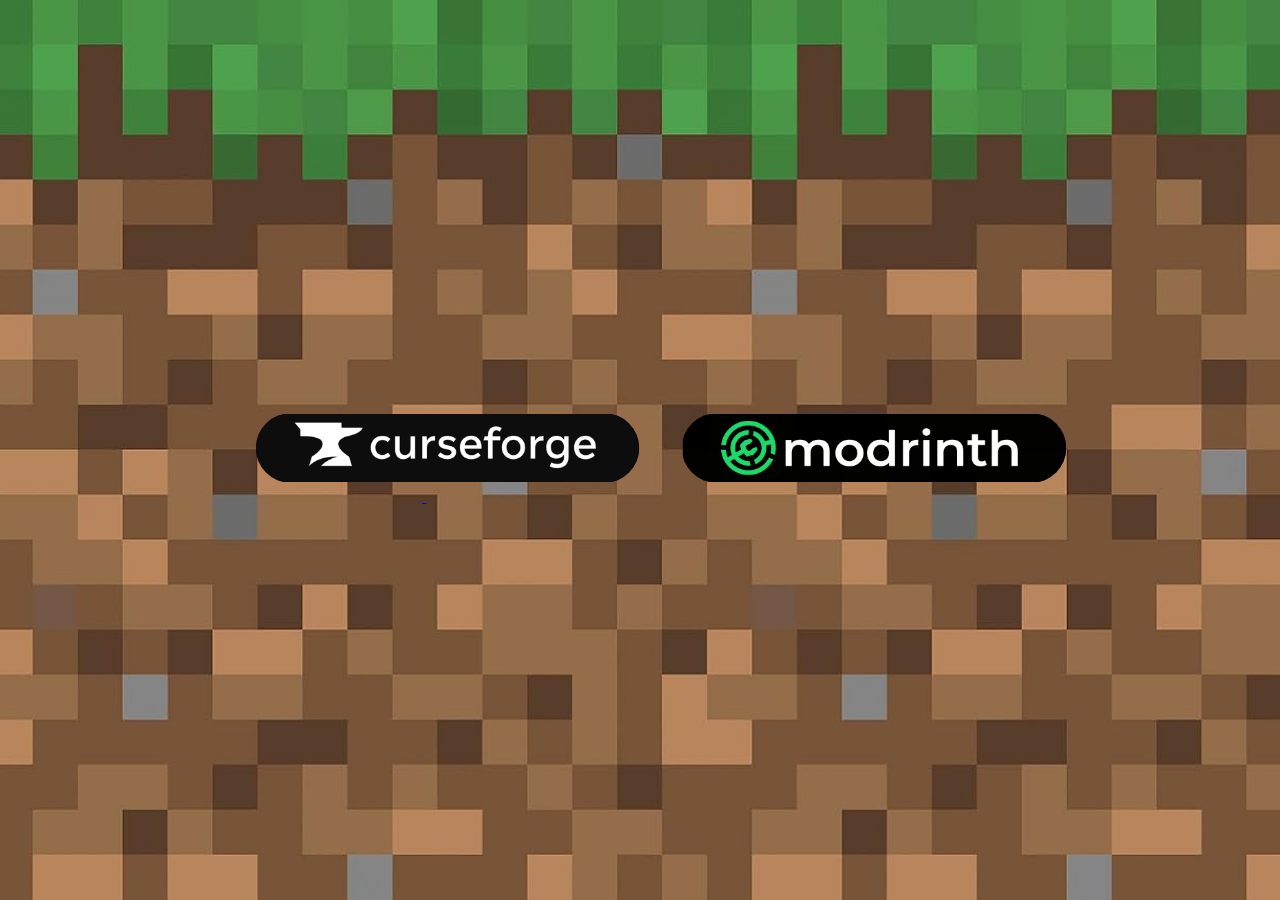
<file: one_mine.html>
<!DOCTYPE html>
<html lang="ru">
<head>
    <meta charset="UTF-8">
    <title></title>
    <link rel="stylesheet" href="styles_2.css">
</head>

<body>
<div class="one">
    <div class="buttons">
        <a href="https://www.curseforge.com/minecraft/mc-mods/the-loyal-companion" class="button">
            <img alt="curse" class="curse" src="curse.png">
        </a>
        <a href="https://modrinth.com/mod/the-loyal-companion" class="button">
            <img alt="modrinth" class="modr" src="modr.png">
        </a>
    </div>
</div>
</body>
</html>
</file>
<file: styles_2.css>
body {
    margin: 0;
}

.one {
    width: 100%;
    height: 100vh;
    background-image: url("mine_fon.jpg");
    background-size: cover;
    background-position: center;

    display: flex;
    align-items: center;

}

.buttons {

}

.curse, .modr {
    width: 30%;
    border-radius: 10rem;

    padding: 1.5%;



    transform: translateX(56%);
}

.curse:hover, .modr:hover {

    filter: brightness(80%);
}

    @media (max-width: 1200px) {
        .one {
            flex-direction: column;
            justify-content: center;
            gap: 1rem;
        }

        .curse, .modr {
            width: 95%;
            padding: 3%;
            box-sizing: border-box;

            transform: translateX(3%);
        }
    }
</file>
